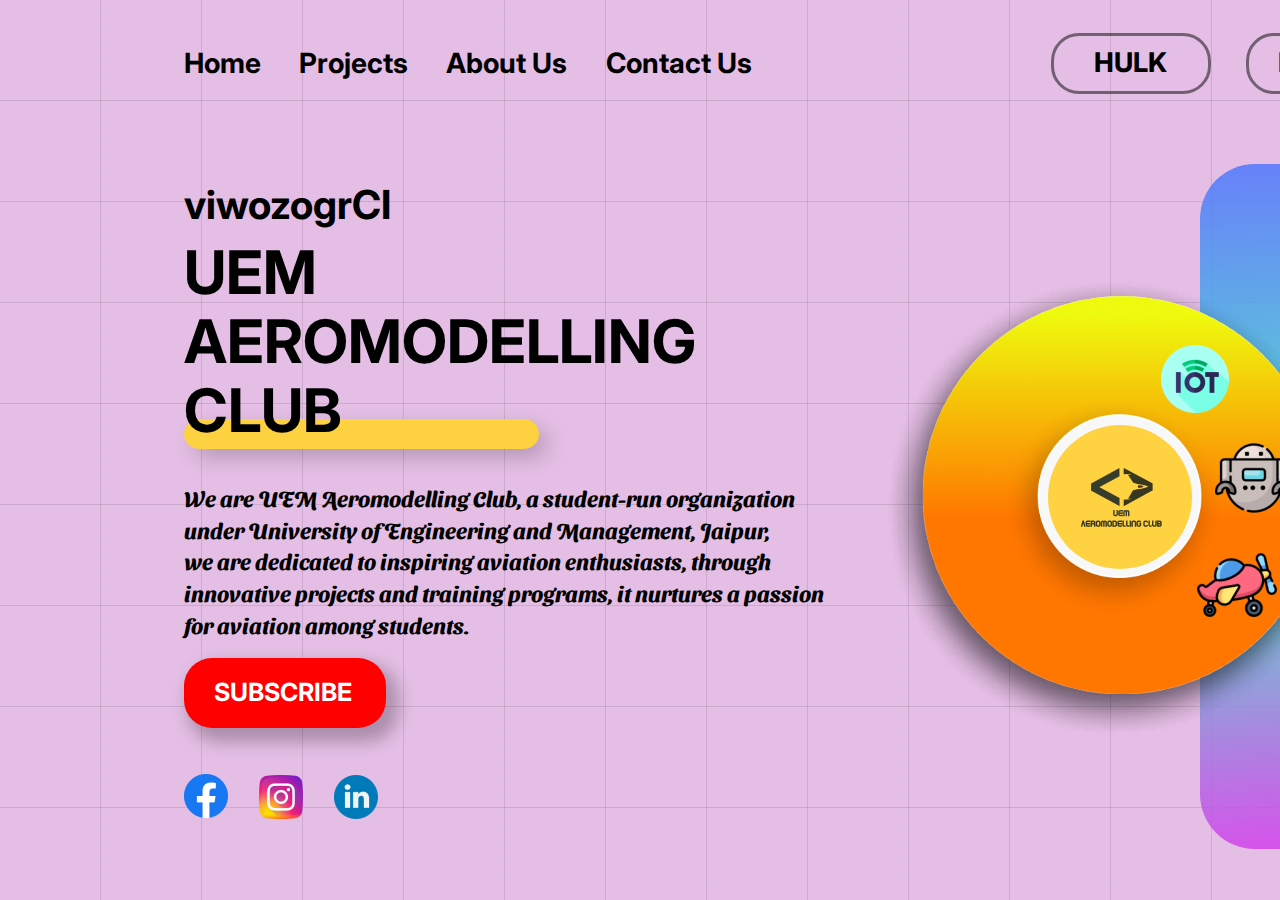
<file: index.html>
<!DOCTYPE html>
<html>
  <head>
    <meta charset="utf-8" />
    <meta name="viewport" content="initial-scale=1, width=device-width" />
    <link rel="stylesheet" href="./home.css" />
    <link
      rel="stylesheet"
      href="https://fonts.googleapis.com/css2?family=Inter:wght@500;600;700;800&display=swap"
    />
  </head>
  <body>
    <div class="desktop-1">
      <div class="desktop-1-child"></div>
      <b class="uem-aeromodelling-club-container">
        <p class="uem">UEM</p>
        <p class="uem">AEROMODELLING</p>
        <p class="uem">CLUB</p>
      </b>
      <div id="random-text" class="welcome-to">WELCOME TO</div>
      <div class="we-are-uem-container">
        <p class="uem">
          We are UEM Aeromodelling Club, a student-run organization
        </p>
        <p class="uem">
          under University of Engineering and Management, Jaipur,
        </p>
        <p class="uem">
          we are dedicated to inspiring aviation enthusiasts, through
        </p>
        <p class="uem">
          innovative projects and training programs, it nurtures a passion
        </p>
        <p class="uem">for aviation among students.</p>
      </div>
      <div class="home">
        <a href="index.html" style="text-decoration: none;">Home</a>
      </div>
      <div class="projects">
        <a href="projects.html" style="text-decoration: none;">Projects</a> 
      </div>
      <div class="about-us">
        <a href="about_us.html" style="text-decoration: none;">About Us</a> 
      </div>
      <div class="contact-us">
        <a href="contact_us.html" style="text-decoration: none;">Contact Us</a>
      </div>
      <button class="desktop-1-item"></button>
      <button class="desktop-1-inner"></button>
      <div class="signup">RSVP🤖</div>
      <div class="login">HULK</div>
      <button class="rectangle-button" onclick="window.location.href='https://www.youtube.com/@uemaeromodellingclub9229';"></button>
      <b class="subscribe">
        <a href="https://www.youtube.com/@uemaeromodellingclub9229" class="subscriber">SUBSCRIBE</a>
      </b>
      <div class="rectangle-div"></div>
      <!-- <img class="ellipse-icon" alt="" src="./public/ellipse-1@2x.png" /> -->

      <img class="desktop-1-child1" alt="" src="./public/ellipse-2@2x.png" />

      <img class="desktop-1-child1" alt="" src="./public/ellipse-2@2x.png" />

      <img class="desktop-1-child1" alt="" src="./public/ellipse-15@2x.png" />

      <img class="desktop-1-child4" alt="" src="./public/ellipse-3@2x.png" />

      <div class="ellipse-div"></div>
      <img class="desktop-1-child5" alt="" src="./public/ellipse-11@2x.png" />

      <img class="desktop-1-child6" alt="" src="./public/ellipse-9@2x.png" />

      <img class="desktop-1-child7" alt="" src="./public/ellipse-10@2x.png" />

      <button id="moonstars" class="moonstars">

        <!-- <img class="vector-icon" alt="" src="./public/vector.svg" /> -->

        <!-- <img class="vector-icon1" alt="" src="./public/vector3.svg" /> -->
      </button>
      
      <img class="robot-icon" alt="" src="./public/robot@2x.png" />

      <img class="aeroplane-icon" alt="" src="./public/aeroplane@2x.png" />

      <img class="iot-icon" alt="" src="./public/iot@2x.png" />

      <img class="facebook-icon" alt="" src="./public/facebook@2x.png" onclick="window.location.href='https://www.facebook.com/share/wp7jbeyb6N3Lszh5/?mibextid=qi2Omg';"/>

      <img class="instagram-icon" alt="" src="./public/instagram@2x.png" onclick="window.location.href='https://www.instagram.com/uem_aeromodelling_club/';"/>

      <img class="linkedin-icon" alt="" src="./public/linkedin@2x.png" onclick="window.location.href='https://www.linkedin.com/in/uem-aeromodelling-club-uac-a514a11b6/';"/>
    </div>
    <script src="random_language.js"></script>
  </body>
</html>
</file>
<file: home.css>
@import url('https://fonts.googleapis.com/css2?family=Sansita+Swashed:wght@300..900&display=swap');

body {
  /* page_setting */
  margin: 0;
  overflow-x: hidden;
  line-height: normal;

  /* background_styling */
  /* background-color: #ededed; */
  background-color: #e4bee4;
  background-image:
  repeating-linear-gradient(
      to right, transparent 0 100px,
      #25283b22 100px 101px
  ),
  repeating-linear-gradient(
      to bottom, transparent 0 100px,
      #25283b22 100px 101px
  );
}

:root {
  /* fonts */
  --font-inter: Inter;

  /* font sizes */
  --font-size-8xl: 27px;

  /* Colors */
  --color-white: #fff;
  --color-black: #000;
  --color-gray-100: rgba(0, 0, 0, 0.5);

  /* Border radiuses */
  --br-41xl: 60px;
  --br-9xl: 28px;
}

.desktop-1-child {
  position: absolute;
  top: 419px;
  left: 134px;
  box-shadow: 9px 9px 22.1px -3px rgba(0, 0, 0, 0.25);
  border-radius: var(--br-41xl);
  background-color: #fed140;
  width: 355px;
  height: 30px;
}
.uem {
  margin: 0;
  font-weight: 710;
}

.uem-aeromodelling-club-container,
.welcome-to {
  position: absolute;
  top: 238px;
  left: 134px;
  font-size: 60px;
  line-height: 115.01%;
}
.welcome-to {
  top: 182px;
  font-size: 40px;
  font-weight: 800;
  font-weight: bold;
  color: rgb(0, 0, 0);
}
.we-are-uem-container {
  position: absolute;
  top: 483px;
  left: 134px;
  font-size: 22px;
  line-height: 144%;
  font-weight: 500;
  font-family: "Sansita Swashed";
}

.about-us,
.contact-us,
.home,
.projects {
  position: absolute;
  top: 46px;
  left: 134px;
  line-height: 129%;
  font-weight: 600;
  text-decoration: none; /* Ensure no underline by default */
  display: inline-block; /* Required for the pseudo-element positioning */
  padding-bottom: 5px; /* Space for the underline */
}

.about-us a,
.contact-us a,
.home a,
.projects a{
  color: #000;
  font-weight: 700;
  font-size: 28px;
}

.about-us::after,
.contact-us::after,
.home::after,
.projects::after {
  content: "";
  display: block;
  width: 0; /* Start with zero width */
  height: 2px; /* Underline thickness */
  background: black; /* Underline color */
  transition: width 0.3s ease; /* Smooth transition */
  position: absolute;
  bottom: 0;
  left: 0;
}

.about-us:hover::after,
.contact-us:hover::after,
.home:hover::after,
.projects:hover::after {
  width: 100%; /* Expand to full width on hover */
}


.about-us,
.contact-us,
.projects {
  left: 249px;
}
.about-us,
.contact-us {
  left: 396px;
}
.contact-us {
  left: 556px;
}
.desktop-1-inner,
.desktop-1-item {
  cursor: pointer;
  border: 3px solid var(--color-gray-100);
  padding: 0;
  background-color: transparent;
  position: absolute;
  top: 33px;
  left: 1196px;
  border-radius: var(--br-9xl);
  box-sizing: border-box;
  width: 160px;
  height: 61px;
}
.desktop-1-inner {
  left: 1001px;
}
.login,
.signup {
  position: absolute;
  top: 46px;
  left: 1228px;
  line-height: 129%;
  font-weight: 750;
}

.login,
.signup:hover{
  cursor: pointer;
}

.login {
  left: 1044px;
}
.rectangle-button {
  cursor: pointer;
  border: 0;
  padding: 0;
  background-color: red;
  position: absolute;
  top: 658px;
  left: 134px;
  box-shadow: 8px 10px 16px 4px rgba(0, 0, 0, 0.25);
  border-radius: var(--br-9xl);
  width: 202px;
  height: 70px;
}
.subscribe {
  position: absolute;
  top: 675px;
  left: 164px;
  font-size: 25px;
  line-height: 143%;
  color: var(--color-white);
}
.subscriber {
  top: 675px;
  left: 164px;
  font-size: 25px;
  line-height: 143%;
  color: var(--color-white);
  text-decoration: none;
}
.rectangle-div {
  position: absolute;
  top: 164px;
  left: 1150px;
  border-radius: 55px;
  background: linear-gradient(
    175.67deg,
    rgba(75, 114, 255, 0.81),
    rgba(52, 218, 207, 0.79) 42.21%,
    rgba(46, 241, 196, 0.79) 51.54%,
    rgba(216, 56, 237, 0.83)
  );
  width: 205px;
  height: 685px;
}
.ellipse-icon {
  position: absolute;
  top: 220px;
  left: 776px;
  border-radius: 50%;
  width: 576px;
  height: 576px;
  object-fit: cover;
}
.desktop-1-child1 {
  top: 275px;
  left: 831px;
  width: 466px;
  height: 466px;
  object-fit: cover;
}
.desktop-1-child1,
.desktop-1-child4,
.ellipse-div {
  position: absolute;
  border-radius: 50%;
}
.desktop-1-child4 {
  top: 394px;
  left: 950px;
  width: 226px;
  height: 226px;
  object-fit: cover;
}
.ellipse-div {
  top: 425px;
  left: 998px;
  background-color: rgba(255, 198, 12, 0.78);
  width: 144px;
  height: 144px;
}
.desktop-1-child5,
.desktop-1-child6,
.desktop-1-child7 {
  position: absolute;
  top: 437px;
  left: 991px;
  border-radius: 50%;
  width: 144px;
  height: 145px;
  object-fit: cover;
}
.desktop-1-child6,
.desktop-1-child7 {
  top: 202px;
  left: 1303px;
  width: 14px;
  height: 14px;
}
.desktop-1-child7 {
  left: 1280px;
}

.desktop-1-child5{
  top: 430px;
  left: 998px;
}

.vector-icon {
  height: 100%;
  width: 93.7%;
  top: 0;
  right: 6.3%;
  bottom: 0;
  left: 0;
  max-width: 100%;
  max-height: 100%;
}
.moonstars,
.vector-icon,
.vector-icon1 {
  position: absolute;
  overflow: hidden;
}
.vector-icon1 {
  height: 56.3%;
  width: 50%;
  top: 0;
  right: 0;
  bottom: 43.7%;
  left: 50%;
  max-width: 100%;
  max-height: 100%;
}
.moonstars {
  cursor: pointer;
  border: 0;
  padding: 0;
  background-color: transparent;
  top: 37px;
  left: 909px;
  width: 54px;
  height: 54px;
}

.robot-icon {
  position: absolute;
  top: 439px;
  left: 1165px;
  width: 78px;
  height: 78px;
  object-fit: cover;
}
.aeroplane-icon{
  position: absolute;
  top: 545px;
  left: 1147px;
  width: 80px;
  height: 80px;
}
.iot-icon {
  position: absolute;
  top: 345px;
  left: 1111px;
  width: 68px;
  height: 68px;
}
.facebook-icon,
.instagram-icon,
.linkedin-icon {
  position: absolute;
  top: 774px;
  left: 134px;
  width: 44px;
  height: 44px;
  object-fit: cover;
}
.facebook-icon,
.instagram-icon,
.linkedin-icon:hover{
  cursor: pointer;
}
.instagram-icon,
.linkedin-icon {
  top: 775px;
  left: 209px;
}
.linkedin-icon {
  left: 284px;
}
.desktop-1 {
  width: 100%;
  position: relative;
  margin-left: 50px;
  border-radius: var(--br-41xl);
  background-color: transparent;
  height: 877px;
  overflow: hidden;
  text-align: left;
  font-size: var(--font-size-8xl);
  color: var(--color-black);
  font-family: var(--font-inter);
  aspect-ratio: 3/2;
  object-fit: contain;
}

/* Dark mode styles */
body.dark-mode {
  background-color: #121212;
  color: #e0e0e0;
}

body.dark-mode .desktop-1-child {
  background-color: #fed140;
}

body.dark-mode .welcome-to,
body.dark-mode .uem,
body.dark-mode .uem-aeromodelling-club-container,
body.dark-mode .we-are-uem-container {
  color: #fff;
}

body.dark-mode .about-us,
body.dark-mode .contact-us,
body.dark-mode .home,
body.dark-mode .projects {
  color: #ffffff; /* Set the text color to white */
}

/* Ensure links are white and styled correctly in dark mode */
body.dark-mode .about-us a,
body.dark-mode .contact-us a,
body.dark-mode .home a,
body.dark-mode .projects a {
  color: #ffffff; /* White text color for links */
  text-decoration: none; /* Ensure no underline by default */
}

body.dark-mode .about-us a:hover,
body.dark-mode .contact-us a:hover,
body.dark-mode .home a:hover,
body.dark-mode .projects a:hover {
  text-decoration: underline; /* Underline on hover */
  text-decoration-color: #ffffff; /* White underline color */
}

body.dark-mode .about-us::after,
body.dark-mode .contact-us::after,
body.dark-mode .home::after,
body.dark-mode .projects::after {
  background: #ffffff; /* Set the underline color to white */
}

body.dark-mode .desktop-1-item,
body.dark-mode .desktop-1-inner {
  background-color: #ffffff; /* White background */
  border: 3px solid #ffffff; /* White border */
}

/* moonstars button */
body.dark-mode .moonstars {
  background-color: #ffffff; /* White background */
  border: 0; /* Ensure border is removed if any */
  border-radius: 50%;
}
/* we need to change moonstars element. Sun type element will match perfectly */

body.dark-mode .moonstars .vector-icon,
body.dark-mode .moonstars .vector-icon1 {
  filter: brightness(0) invert(1); /* Invert the colors of the icons to make them visible on the white background */
}


body.dark-mode .rectangle-button {
  background-color: red;
  box-shadow: 8px 10px 16px 4px rgba(0, 0, 0, 0.5);
}

body.dark-mode .subscribe,
body.dark-mode .subscriber {
  color: #ffffff;
}

/* Other elements (adjust as necessary) */
body.dark-mode .rectangle-div {
  background: linear-gradient(
    175.67deg,
    rgba(75, 114, 255, 0.81),
    rgba(52, 218, 207, 0.79) 42.21%,
    rgba(46, 241, 196, 0.79) 51.54%,
    rgba(216, 56, 237, 0.83)
  );
}
</file>
